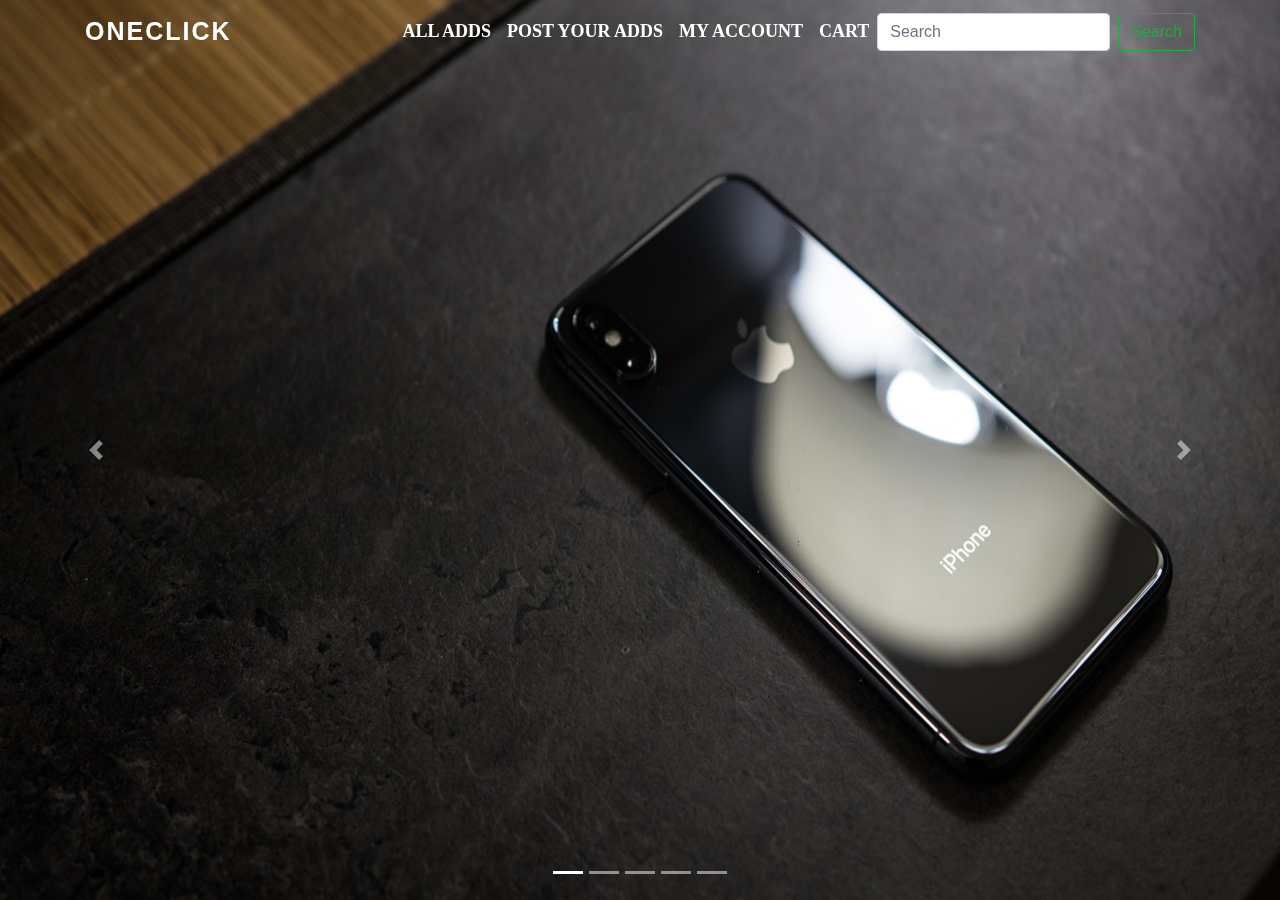
<file: Index.html>
<!DOCTYPE html>
<html Lang="en">
	<head>
		<meta charset="UTF-8">
		<title> Home </title>
		
		<link rel="stylesheet" href="https://stackpath.bootstrapcdn.com/bootstrap/4.4.1/css/bootstrap.min.css">
		
		<link rel="stylesheet" href="css/Home.css">
	</head>
	
	<body>
	
	<nav class="navbar navbar-expand-lg navbar-light fixed-top">
		<div class="container">
			<a class="navbar-brand" href="#">ONECLICK</a>
  <button class="navbar-toggler" type="button" data-toggle="collapse" data-target="#navbarSupportedContent" aria-controls="navbarSupportedContent" aria-expanded="false" aria-label="Toggle navigation">
    <span class="navbar-toggler-icon"></span>
  </button>

  <div class="collapse navbar-collapse" id="navbarSupportedContent">
    <ul class="navbar-nav ml-auto">
      
      <li class="nav-item">
        <a class="nav-link" href="All adds.html">All adds</a>
      </li>
	  <li class="nav-item">
        <a class="nav-link" href="postyouradds.html">Post your adds</a>
      </li>
	  <li class="nav-item">
        <a class="nav-link" href="login.html">My account</a>
      </li>
	  <li class="nav-item">
        <a class="nav-link" href="cart.html">Cart</a>
      </li>
	   <form class="form-inline my-2 my-lg-0">
      <input class="form-control mr-sm-2" type="search" placeholder="Search" aria-label="Search">
      <button class="btn btn-outline-success my-2 my-sm-0" type="submit">Search</button>
    </form>
    </ul>
  </div>
		</div>		     
	</nav>
	
	<div id="carouselExampleIndicators" class="carousel slide" data-ride="carousel">
  <ol class="carousel-indicators">
    <li data-target="#carouselExampleIndicators" data-slide-to="0" class="active"></li>
    <li data-target="#carouselExampleIndicators" data-slide-to="1"></li>
    <li data-target="#carouselExampleIndicators" data-slide-to="2"></li>
	<li data-target="#carouselExampleIndicators" data-slide-to="3"></li>
	<li data-target="#carouselExampleIndicators" data-slide-to="4"></li>
  </ol>
  <div class="carousel-inner">
    <div class="carousel-item active">
      <img src="Images/1.jpg" class="d-block w-100" alt="...">
    </div>
    
	<div class="carousel-item">
      <img src="Images/2.jpg" class="d-block w-100" alt="...">
    </div>
    
	<div class="carousel-item">
      <img src="Images/3.jpg" class="d-block w-100" alt="...">
    </div>
	
	<div class="carousel-item">
      <img src="Images/4.jpg" class="d-block w-100" alt="...">
    </div>
	
	<div class="carousel-item">
      <img src="Images/5.jpg" class="d-block w-100" alt="...">
    </div>
	
  </div>
  <a class="carousel-control-prev" href="#carouselExampleIndicators" role="button" data-slide="prev">
    <span class="carousel-control-prev-icon" aria-hidden="true"></span>
    <span class="sr-only">Previous</span>
  </a>
  <a class="carousel-control-next" href="#carouselExampleIndicators" role="button" data-slide="next">
    <span class="carousel-control-next-icon" aria-hidden="true"></span>
    <span class="sr-only">Next</span>
  </a>
</div>
	
	<script src="https://code.jquery.com/jquery-3.4.1.slim.min.js"></script>
	<script src="https://cdn.jsdelivr.net/npm/popper.js@1.16.0/dist/umd/popper.min.js"></script>
	<script src="https://stackpath.bootstrapcdn.com/bootstrap/4.4.1/js/bootstrap.min.js"></script>
	
	</body>
</html>
</file>
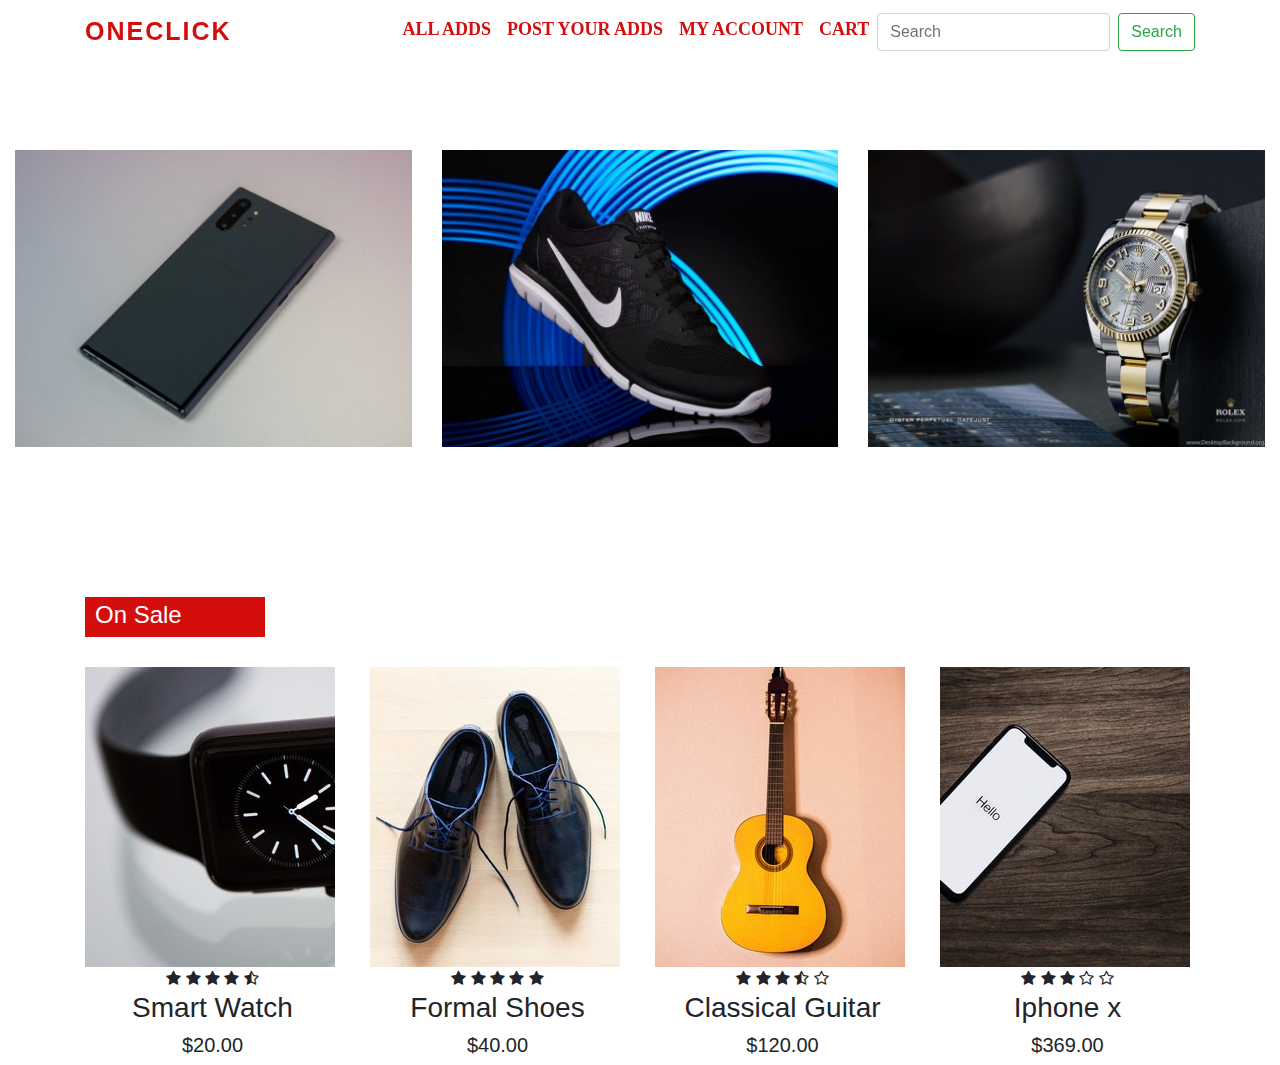
<file: All adds.html>
<!DOCTYPE html>
<html Lang="en">
	<head>
		<meta charset="UTF-8">
		<title> All Adds </title>
		
		<link rel="stylesheet" href="https://stackpath.bootstrapcdn.com/bootstrap/4.4.1/css/bootstrap.min.css">
        <link rel="stylesheet" href="https://stackpath.bootstrapcdn.com/font-awesome/4.7.0/css/font-awesome.min.css">
        
		<link rel="stylesheet" href="css/All adds.css">
	</head>
	
	<body>
    
        <section class="container-fluid bg">
            <section class="row justify-content-center">
                <section class="col-12 col-sm-6 col-md-3">
                    

                                <nav class="navbar navbar-expand-lg navbar-light fixed-top">
                                    <div class="container">
                                        <a class="navbar-brand" href="Index.html">ONECLICK</a>
                            <button class="navbar-toggler" type="button" data-toggle="collapse" data-target="#navbarSupportedContent" aria-controls="navbarSupportedContent" aria-expanded="false" aria-label="Toggle navigation">
                                <span class="navbar-toggler-icon"></span>
                            </button>

                            <div class="collapse navbar-collapse" id="navbarSupportedContent">
                                <ul class="navbar-nav ml-auto">
                                
                                <li class="nav-item">
                                    <a class="nav-link" href="All adds.html">All adds</a>
                                </li>
                                <li class="nav-item">
                                    <a class="nav-link" href="postyouradds.html">Post your adds</a>
                                </li>
                                <li class="nav-item">
                                    <a class="nav-link" href="login.html">My account</a>
                                </li>
                                <li class="nav-item">
                                    <a class="nav-link" href="cart.html">Cart</a>
                                </li>
                                <form class="form-inline my-2 my-lg-0">
                                <input class="form-control mr-sm-2" type="search" placeholder="Search" aria-label="Search">
                                <button class="btn btn-outline-success my-2 my-sm-0" type="submit">Search</button>
                                </form>
                                </ul>
                            </div>
                                    </div>		     
                                </nav>
                    
                </section>
            </section>

            <section class="featured-categories">
                <div class="coontainer">
                    <div class="row">
                        <div class="col-md-4">
                            <img class="img" src="Images/8.jpg">
                        </div>
                        <div class="col-md-4">
                            <img class="img" src="Images/9.jpg">
                        </div>
                        <div class="col-md-4">
                            <img class="img" src="Images/10.jpg">
                        </div>
                    </div>
                </div>
            </section>

        </section>


        <section class="on-sale">
            <div class="container">
                <div class="title-box">
                    <h2>On Sale</h2>
                </div>
                <div class="row">
                    <div class="col-md-3">
                        <div class="product-top">
                            <a href="smartwatch.html"> <img  src="Images/12.jpg" > </a>
                            <div class="overlay-right">
                                <button type="button" class="btn btn-secondary" title="Quick Shop">
                                    <i class="fa fa-eye"></i>
                                </button>
                                <button type="button" class="btn btn-secondary" title="Add to wishlist">
                                    <i class="fa fa-heart"></i>
                                </button>
                                <button type="button" class="btn btn-secondary" title="Add to cart">
                                    <i class="fa fa-shopping-cart"></i>
                                </button>
                            </div>
                        </div>
                        <div class="product-bottom text-center">
                            <i class="fa fa-star"></i>
                            <i class="fa fa-star"></i>
                            <i class="fa fa-star"></i>
                            <i class="fa fa-star"></i>
                            <i class="fa fa-star-half-o"></i>
                                <h3 class="h3-link">Smart Watch</h3>
                                <h5>$20.00</h5>
                        </div>
                    </div>

                    <div class="col-md-3">
                        <div class="product-top">
                            <a href="formal shoes.html"><img src="Images/13.jpg"></a>
                            <div class="overlay-right">
                                <button type="button" class="btn btn-secondary" title="Quick Shop">
                                    <i class="fa fa-eye"></i>
                                </button>
                                <button type="button" class="btn btn-secondary" title="Add to wishlist">
                                    <i class="fa fa-heart"></i>
                                </button>
                                <button type="button" class="btn btn-secondary" title="Add to cart">
                                    <i class="fa fa-shopping-cart"></i>
                                </button>
                            </div>
                        </div>
                        <div class="product-bottom text-center">
                            <i class="fa fa-star"></i>
                            <i class="fa fa-star"></i>
                            <i class="fa fa-star"></i>
                            <i class="fa fa-star"></i>
                            <i class="fa fa-star"></i>
                                <h3>Formal Shoes</h3>
                                <h5>$40.00</h5>
                        </div>
                    </div>

                    <div class="col-md-3">
                        <div class="product-top">
                            <a href="classicalguitar.html"><img src="Images/14.jpg"></a>
                            <div class="overlay-right">
                                <button type="button" class="btn btn-secondary" title="Quick Shop">
                                    <i class="fa fa-eye"></i>
                                </button>
                                <button type="button" class="btn btn-secondary" title="Add to wishlist">
                                    <i class="fa fa-heart"></i>
                                </button>
                                <button type="button" class="btn btn-secondary" title="Add to cart">
                                    <i class="fa fa-shopping-cart"></i>
                                </button>
                            </div>
                        </div>
                        <div class="product-bottom text-center">
                            <i class="fa fa-star"></i>
                            <i class="fa fa-star"></i>
                            <i class="fa fa-star"></i>
                            <i class="fa fa-star-half-o"></i>
                            <i class="fa fa-star-o"></i>
                                <h3>Classical Guitar</h3>
                                <h5>$120.00</h5>
                        </div>
                    </div>

                    <div class="col-md-3">
                        <div class="product-top">
                            <a href="Iphone x.html"><img src="Images/15.jpg"></a>
                            <div class="overlay-right">
                                <button type="button" class="btn btn-secondary" title="Quick Shop">
                                    <i class="fa fa-eye"></i>
                                </button>
                                <button type="button" class="btn btn-secondary" title="Add to wishlist">
                                    <i class="fa fa-heart"></i>
                                </button>
                                <button type="button" class="btn btn-secondary" title="Add to cart">
                                    <i class="fa fa-shopping-cart"></i>
                                </button>
                            </div>
                        </div>
                        <div class="product-bottom text-center">
                            <i class="fa fa-star"></i>
                            <i class="fa fa-star"></i>
                            <i class="fa fa-star"></i>
                            <i class="fa fa-star-o"></i>
                            <i class="fa fa-star-o"></i>
                                <h3>Iphone x</h3>
                                <h5>$369.00</h5>
                        </div>
                    </div>

                    

                </div>
            </div>
        </section>

   
   
   
    </body>
    
</html>
</file>
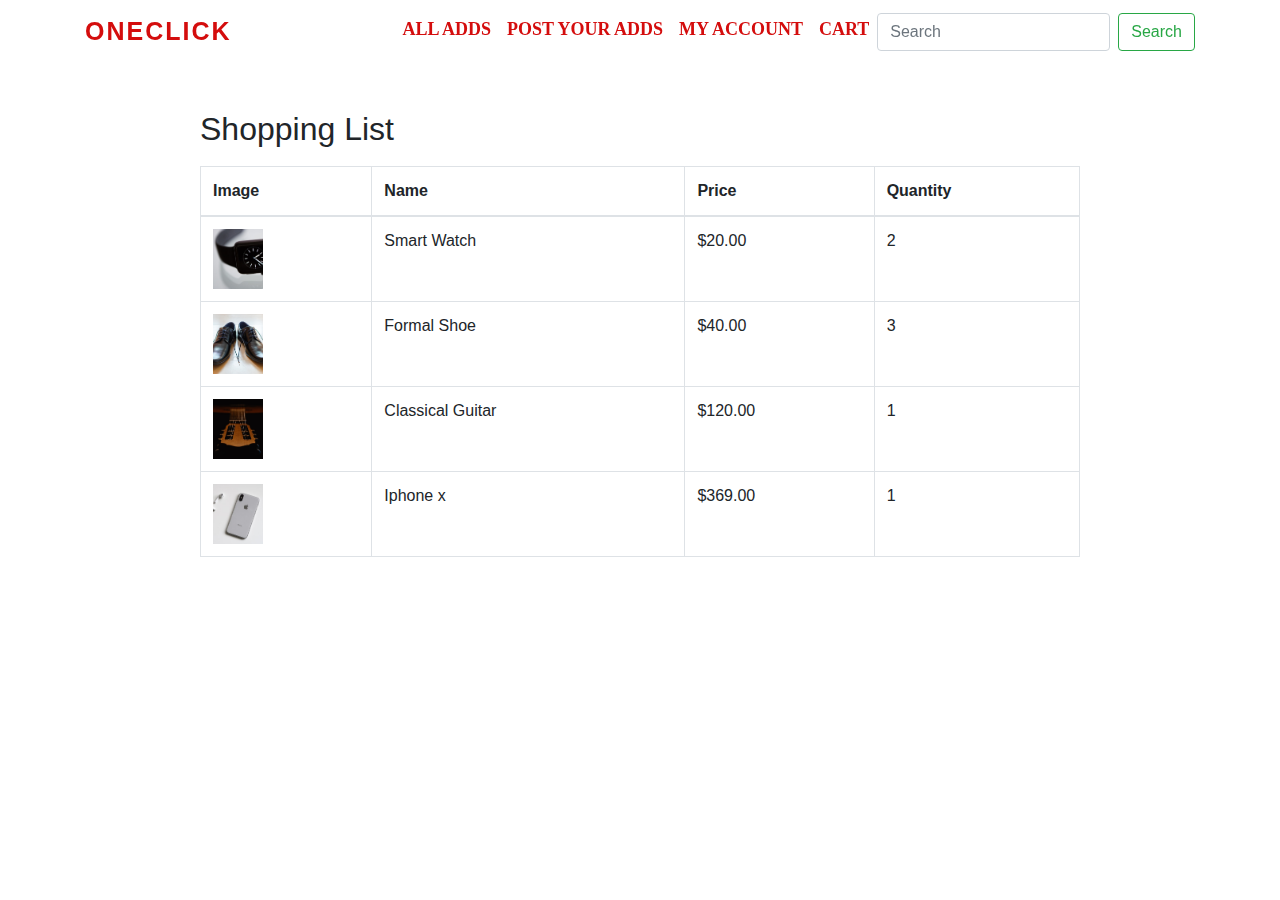
<file: cart.html>
<!DOCTYPE html>
<html Lang="en">
	<head>
		<meta charset="UTF-8">
		<title> Cart</title>
		
		<link rel="stylesheet" href="https://stackpath.bootstrapcdn.com/bootstrap/4.4.1/css/bootstrap.min.css">
        <link rel="stylesheet" href="https://stackpath.bootstrapcdn.com/font-awesome/4.7.0/css/font-awesome.min.css">
        
        <link rel="stylesheet" href="css/cart.css">
        <link rel="stylesheet" href="css/All adds.css">
	</head>
    
    

    <nav class="navbar navbar-expand-lg navbar-light fixed-top">
		<div class="container">
			<a class="navbar-brand" href="Index.html">ONECLICK</a>
  <button class="navbar-toggler" type="button" data -toggle="collapse" data-target="#navbarSupportedContent" aria-controls="navbarSupportedContent" aria-expanded="false" aria-label="Toggle navigation">
    <span class="navbar-toggler-icon"></span>
  </button>

  <div class="collapse navbar-collapse" id="navbarSupportedContent">
    <ul class="navbar-nav ml-auto">
      
      <li class="nav-item">
        <a class="nav-link" href="All adds.html">All adds</a>
      </li>
	  <li class="nav-item">
        <a class="nav-link" href="postyouradds.html">Post your adds</a>
      </li>
	  <li class="nav-item">
        <a class="nav-link" href="login.html">My account</a>
      </li>
	  <li class="nav-item">
        <a class="nav-link" href="#">Cart</a>
      </li>
	   <form class="form-inline my-2 my-lg-0">
      <input class="form-control mr-sm-2" type="search" placeholder="Search" aria-label="Search">
      <button class="btn btn-outline-success my-2 my-sm-0" type="submit">Search</button>
    </form>
    </ul>
  </div>
		</div>		     
	</nav>

	<body>

        <div class="container-table">
            <div class="row">
                <div class="col-md-12">
                    <h2>
                        Shopping List 
                    </h2>
                </div>
                <div class="col-md-12">
                    <table class="table table-bordered">
                        <thead>
                          <tr>
                            <th scope="col">Image</th>
                            <th scope="col">Name</th>
                            <th scope="col">Price</th>
                            <th scope="col">Quantity</th>
                          </tr>
                        </thead>
                        <tbody>
                          <tr>
                            <th scope="row"><img src="Images/12.jpg" height="60"></th>
                            <td>Smart Watch</td>
                            <td>$20.00</td>
                            <td>2</td>
                          </tr>
                          <tr>
                            <th scope="row"><img src="Images/18.jpg" height="60"></th>
                            <td>Formal Shoe</td>
                            <td>$40.00</td>
                            <td>3</td>
                          </tr>
                          <tr>
                            <th scope="row"><img src="Images/20.jpg" height="60"></th>
                            <td>Classical Guitar</td>
                            <td>$120.00</td>
                            <td>1</td>
                          </tr>
                          <tr>
                            <th scope="row"><img src="Images/22.jpg" height="60"></th>
                            <td>Iphone x</td>
                            <td>$369.00</td>
                            <td>1</td>
                          </tr>
                        </tbody>
                      </table>
                </div>
            </div>
        </div>

    
    </body>
</html>
</file>
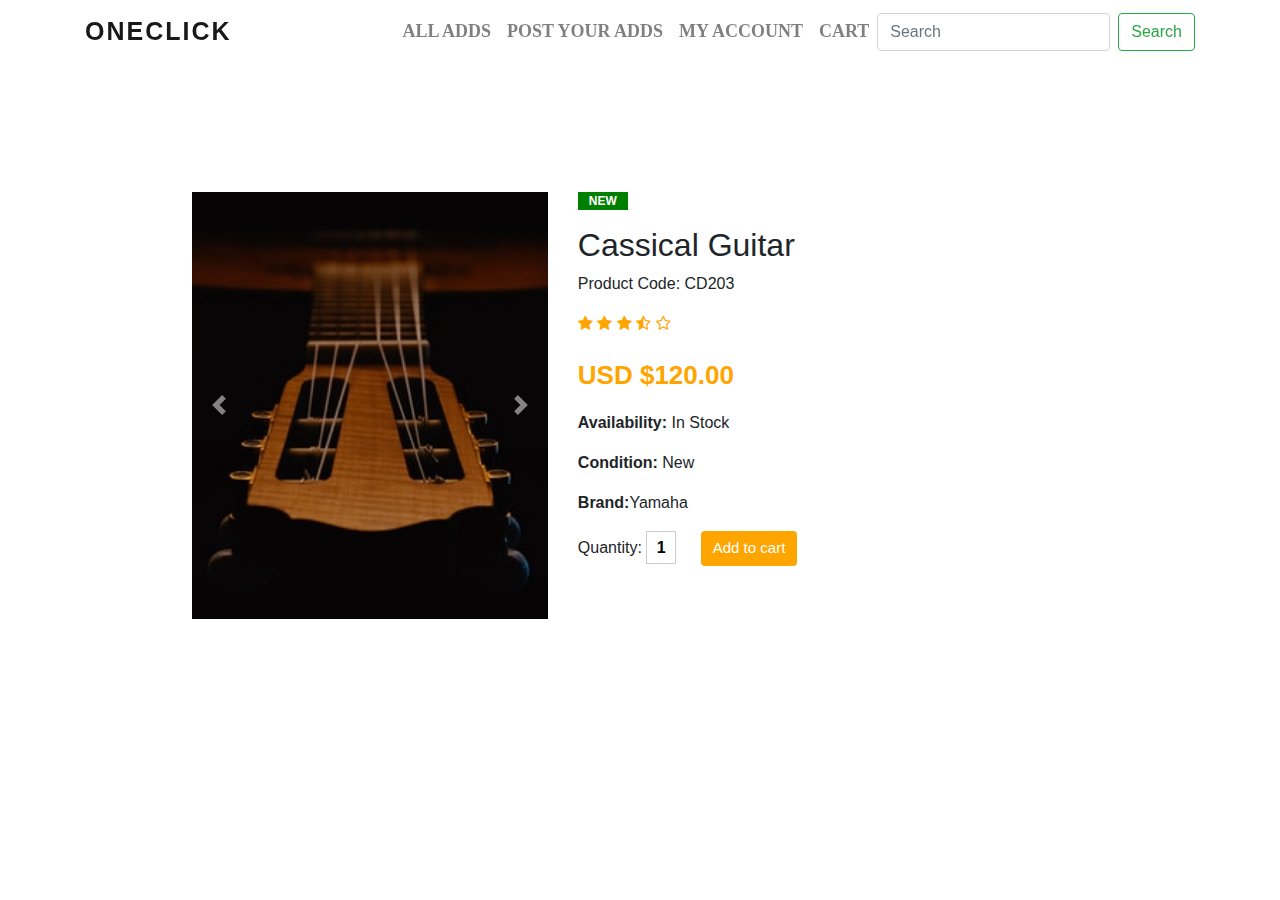
<file: classicalguitar.html>
<html>
    <head>
        <title>Product details</title>
        <link href="css/product.css" rel="stylesheet">
        
        <link rel="stylesheet" href="css/All adds.css">
        <link rel="stylesheet" href="https://stackpath.bootstrapcdn.com/bootstrap/4.4.1/css/bootstrap.min.css">
        <link rel="stylesheet" href="https://stackpath.bootstrapcdn.com/font-awesome/4.7.0/css/font-awesome.min.css">

        <script src="https://code.jquery.com/jquery-3.4.1.slim.min.js"></script>
        <script src="https://cdn.jsdelivr.net/npm/popper.js@1.16.0/dist/umd/popper.min.js"></script>
        <script src="https://stackpath.bootstrapcdn.com/bootstrap/4.4.1/js/bootstrap.min.js"></script>
    
    </head>

    

    <body>

        <nav class="navbar navbar-expand-lg navbar-light fixed-top">
            <div class="container">
                <a class="navbar-brand" href="Index.html">ONECLICK</a>
      <button class="navbar-toggler" type="button" data -toggle="collapse" data-target="#navbarSupportedContent" aria-controls="navbarSupportedContent" aria-expanded="false" aria-label="Toggle navigation">
        <span class="navbar-toggler-icon"></span>
      </button>
    
      <div class="collapse navbar-collapse" id="navbarSupportedContent">
        <ul class="navbar-nav ml-auto">
          
          <li class="nav-item">
            <a class="nav-link" href="All adds.html">All adds</a>
          </li>
          <li class="nav-item">
            <a class="nav-link" href="postyouradds.html">Post your adds</a>
          </li>
          <li class="nav-item">
            <a class="nav-link" href="login.html">My account</a>
          </li>
          <li class="nav-item">
            <a class="nav-link" href="cart.html">Cart</a>
          </li>
           <form class="form-inline my-2 my-lg-0">
          <input class="form-control mr-sm-2" type="search" placeholder="Search" aria-label="Search">
          <button class="btn btn-outline-success my-2 my-sm-0" type="submit">Search</button>
        </form>
        </ul>
      </div>
            </div>		     
        </nav>

        <section class="single-product">
            <div class="container-new">
                <div class="row">
                    <div class="col-md-5">
    
                        <div id="carouselExampleControls" class="carousel slide" data-ride="carousel">
                            <div class="carousel-inner">
                              <div class="carousel-item active">
                                <img class="d-block w-100" src="Images/20.jpg" alt="First slide">
                              </div>
                              <div class="carousel-item">
                                <img class="d-block w-100" src="Images/14.jpg" alt="Second slide">
                              </div>
                              <div class="carousel-item">
                                <img class="d-block w-100" src="Images/21.jpg" alt="Third slide">
                              </div>
                            </div>
                            <a class="carousel-control-prev" href="#carouselExampleControls" role="button" data-slide="prev">
                              <span class="carousel-control-prev-icon" aria-hidden="true"></span>
                              <span class="sr-only">Previous</span>
                            </a>
                            <a class="carousel-control-next" href="#carouselExampleControls" role="button" data-slide="next">
                              <span class="carousel-control-next-icon" aria-hidden="true"></span>
                              <span class="sr-only">Next</span>
                            </a>
                          </div>
    
                    </div>
                    <div class="col-md-7">
                            <p class="newarrival text-center">NEW</p>
                            <h2>Cassical Guitar</h2>
                            <p>Product Code: CD203</p>
                            
                                <i class="fa fa-star"></i>
                                <i class="fa fa-star"></i>
                                <i class="fa fa-star"></i>
                                <i class="fa fa-star-half-o"></i>
                                <i class="fa fa-star-o"></i>
                                
                                <p class="price">USD $120.00</p>
                                <p><b>Availability:</b> In Stock</p>
                                <p><b>Condition:</b> New</p>
                                <p><b>Brand:</b>Yamaha</p>
                                <label>Quantity:</label>
                                <input type="text" value="1">
                                <button type="button" class="btn btn-primary">Add to cart</button>
                    </div>
                </div>
            </div>
        </section>

    </body>
</html>
</file>
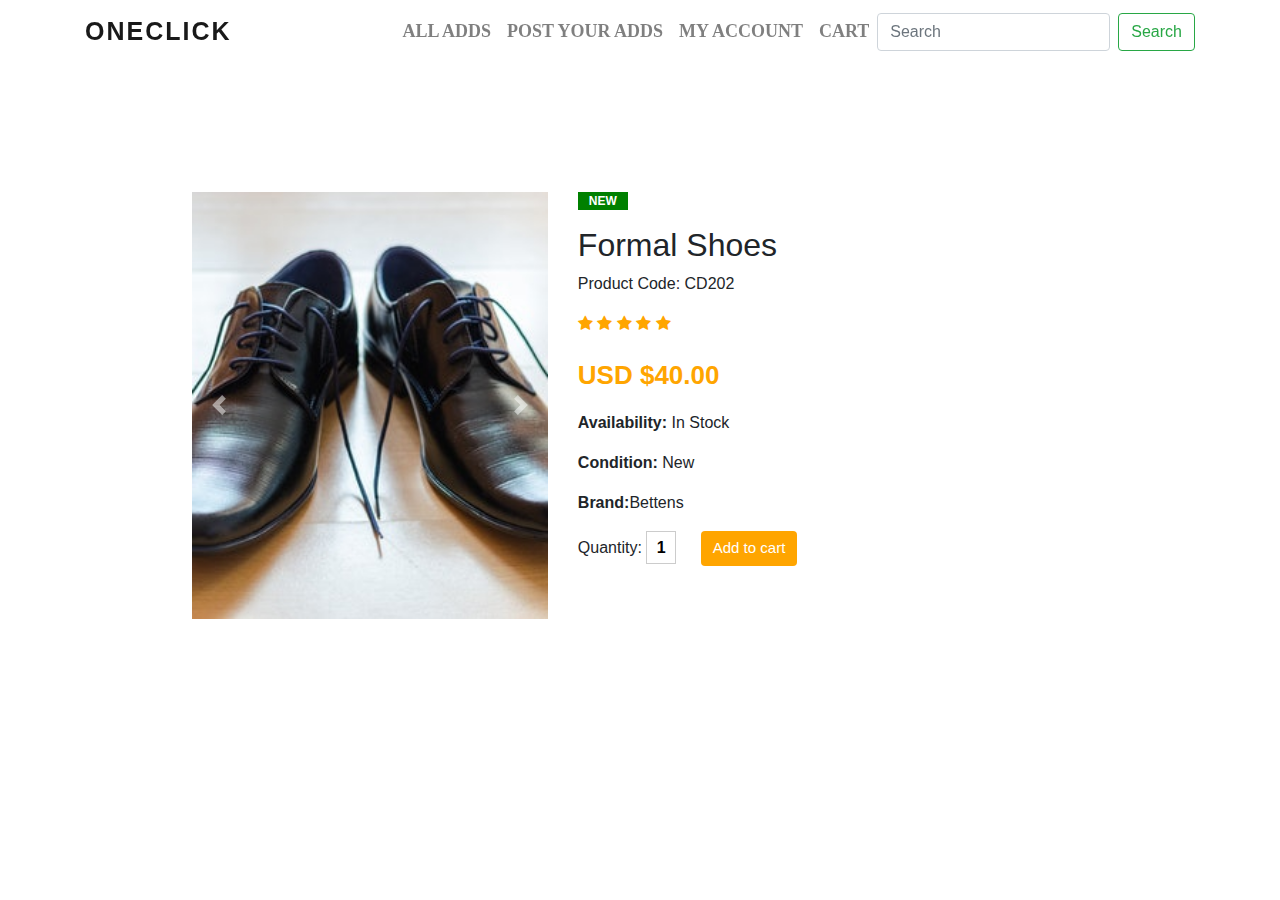
<file: formal shoes.html>
<html>
    <head>
        <title>Product details</title>
        <link href="css/product.css" rel="stylesheet">
        
        <link rel="stylesheet" href="css/All adds.css">
        <link rel="stylesheet" href="https://stackpath.bootstrapcdn.com/bootstrap/4.4.1/css/bootstrap.min.css">
        <link rel="stylesheet" href="https://stackpath.bootstrapcdn.com/font-awesome/4.7.0/css/font-awesome.min.css">

        <script src="https://code.jquery.com/jquery-3.4.1.slim.min.js"></script>
        <script src="https://cdn.jsdelivr.net/npm/popper.js@1.16.0/dist/umd/popper.min.js"></script>
        <script src="https://stackpath.bootstrapcdn.com/bootstrap/4.4.1/js/bootstrap.min.js"></script>
    
    </head>

    

    <body>

        <nav class="navbar navbar-expand-lg navbar-light fixed-top">
            <div class="container">
                <a class="navbar-brand" href="Index.html">ONECLICK</a>
      <button class="navbar-toggler" type="button" data -toggle="collapse" data-target="#navbarSupportedContent" aria-controls="navbarSupportedContent" aria-expanded="false" aria-label="Toggle navigation">
        <span class="navbar-toggler-icon"></span>
      </button>
    
      <div class="collapse navbar-collapse" id="navbarSupportedContent">
        <ul class="navbar-nav ml-auto">
          
          <li class="nav-item">
            <a class="nav-link" href="All adds.html">All adds</a>
          </li>
          <li class="nav-item">
            <a class="nav-link" href="postyouradds.html">Post your adds</a>
          </li>
          <li class="nav-item">
            <a class="nav-link" href="login.html">My account</a>
          </li>
          <li class="nav-item">
            <a class="nav-link" href="cart.html">Cart</a>
          </li>
           <form class="form-inline my-2 my-lg-0">
          <input class="form-control mr-sm-2" type="search" placeholder="Search" aria-label="Search">
          <button class="btn btn-outline-success my-2 my-sm-0" type="submit">Search</button>
        </form>
        </ul>
      </div>
            </div>		     
        </nav>

        <section class="single-product">
            <div class="container-new">
                <div class="row">
                    <div class="col-md-5">
    
                        <div id="carouselExampleControls" class="carousel slide" data-ride="carousel">
                            <div class="carousel-inner">
                              <div class="carousel-item active">
                                <img class="d-block w-100" src="Images/18.jpg" alt="First slide">
                              </div>
                              <div class="carousel-item">
                                <img class="d-block w-100" src="Images/13.jpg" alt="Second slide">
                              </div>
                              <div class="carousel-item">
                                <img class="d-block w-100" src="Images/19.jpg" alt="Third slide">
                              </div>
                            </div>
                            <a class="carousel-control-prev" href="#carouselExampleControls" role="button" data-slide="prev">
                              <span class="carousel-control-prev-icon" aria-hidden="true"></span>
                              <span class="sr-only">Previous</span>
                            </a>
                            <a class="carousel-control-next" href="#carouselExampleControls" role="button" data-slide="next">
                              <span class="carousel-control-next-icon" aria-hidden="true"></span>
                              <span class="sr-only">Next</span>
                            </a>
                          </div>
    
                    </div>
                    <div class="col-md-7">
                            <p class="newarrival text-center">NEW</p>
                            <h2>Formal Shoes</h2>
                            <p>Product Code: CD202</p>
                            
                                <i class="fa fa-star"></i>
                                <i class="fa fa-star"></i>
                                <i class="fa fa-star"></i>
                                <i class="fa fa-star"></i>
                                <i class="fa fa-star"></i>
                                
                                <p class="price">USD $40.00</p>
                                <p><b>Availability:</b> In Stock</p>
                                <p><b>Condition:</b> New</p>
                                <p><b>Brand:</b>Bettens</p>
                                <label>Quantity:</label>
                                <input type="text" value="1">
                                <button type="button" class="btn btn-primary">Add to cart</button>
                    </div>
                </div>
            </div>
        </section>

    </body>
</html>
</file>
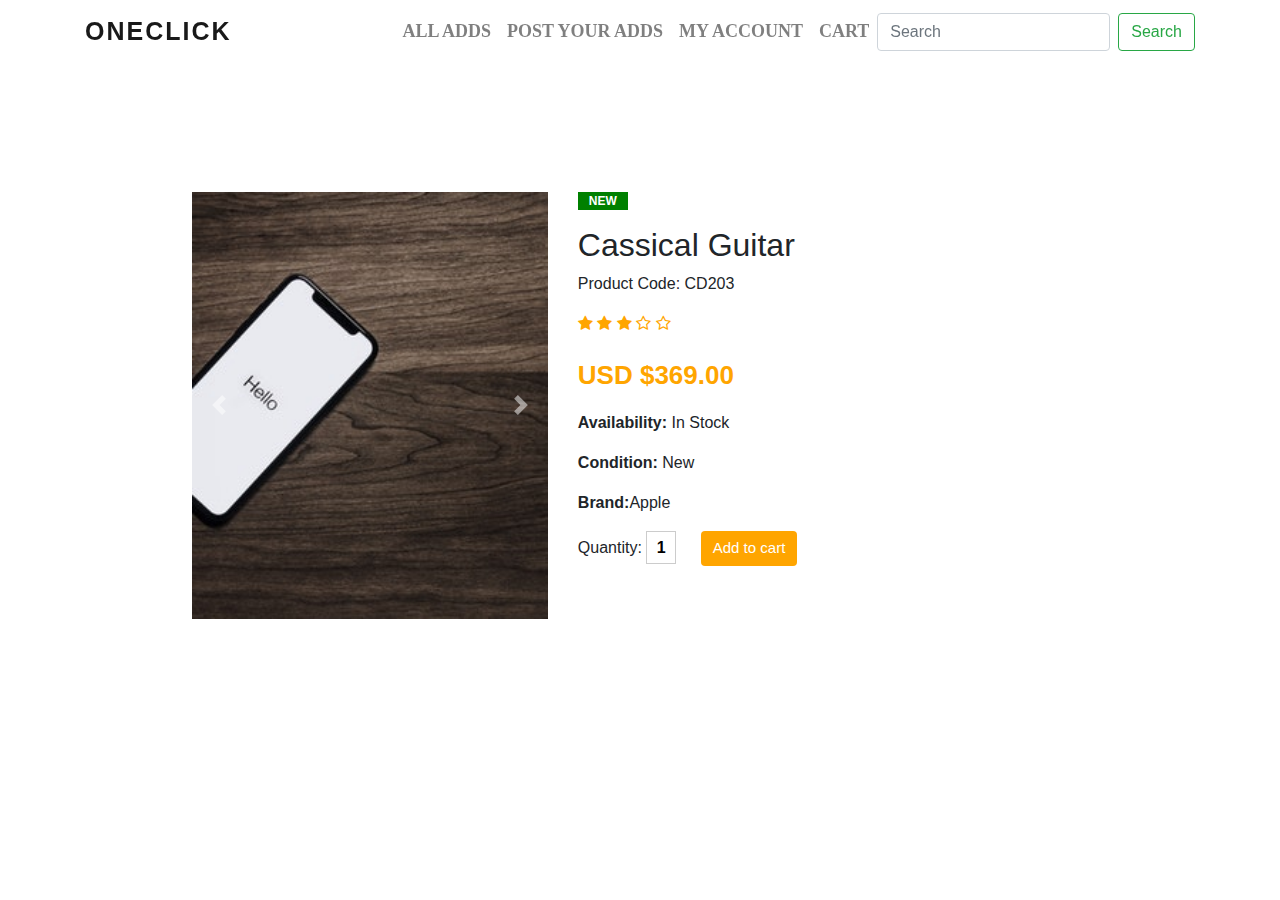
<file: Iphone x.html>
<html>
    <head>
        <title>Product details</title>
        <link href="css/product.css" rel="stylesheet">
        
        <link rel="stylesheet" href="css/All adds.css">
        <link rel="stylesheet" href="https://stackpath.bootstrapcdn.com/bootstrap/4.4.1/css/bootstrap.min.css">
        <link rel="stylesheet" href="https://stackpath.bootstrapcdn.com/font-awesome/4.7.0/css/font-awesome.min.css">

        <script src="https://code.jquery.com/jquery-3.4.1.slim.min.js"></script>
        <script src="https://cdn.jsdelivr.net/npm/popper.js@1.16.0/dist/umd/popper.min.js"></script>
        <script src="https://stackpath.bootstrapcdn.com/bootstrap/4.4.1/js/bootstrap.min.js"></script>
    
    </head>

    

    <body>

        <nav class="navbar navbar-expand-lg navbar-light fixed-top">
            <div class="container">
                <a class="navbar-brand" href="Index.html">ONECLICK</a>
      <button class="navbar-toggler" type="button" data -toggle="collapse" data-target="#navbarSupportedContent" aria-controls="navbarSupportedContent" aria-expanded="false" aria-label="Toggle navigation">
        <span class="navbar-toggler-icon"></span>
      </button>
    
      <div class="collapse navbar-collapse" id="navbarSupportedContent">
        <ul class="navbar-nav ml-auto">
          
          <li class="nav-item">
            <a class="nav-link" href="All adds.html">All adds</a>
          </li>
          <li class="nav-item">
            <a class="nav-link" href="postyouradds.html">Post your adds</a>
          </li>
          <li class="nav-item">
            <a class="nav-link" href="login.html">My account</a>
          </li>
          <li class="nav-item">
            <a class="nav-link" href="cart.html">Cart</a>
          </li>
           <form class="form-inline my-2 my-lg-0">
          <input class="form-control mr-sm-2" type="search" placeholder="Search" aria-label="Search">
          <button class="btn btn-outline-success my-2 my-sm-0" type="submit">Search</button>
        </form>
        </ul>
      </div>
            </div>		     
        </nav>

        <section class="single-product">
            <div class="container-new">
                <div class="row">
                    <div class="col-md-5">
    
                        <div id="carouselExampleControls" class="carousel slide" data-ride="carousel">
                            <div class="carousel-inner">
                              <div class="carousel-item active">
                                <img class="d-block w-100" src="Images/15.jpg" alt="First slide">
                              </div>
                              <div class="carousel-item">
                                <img class="d-block w-100" src="Images/23.jpg" alt="Second slide">
                              </div>
                              <div class="carousel-item">
                                <img class="d-block w-100" src="Images/22.jpg" alt="Third slide">
                              </div>
                            </div>
                            <a class="carousel-control-prev" href="#carouselExampleControls" role="button" data-slide="prev">
                              <span class="carousel-control-prev-icon" aria-hidden="true"></span>
                              <span class="sr-only">Previous</span>
                            </a>
                            <a class="carousel-control-next" href="#carouselExampleControls" role="button" data-slide="next">
                              <span class="carousel-control-next-icon" aria-hidden="true"></span>
                              <span class="sr-only">Next</span>
                            </a>
                          </div>
    
                    </div>
                    <div class="col-md-7">
                            <p class="newarrival text-center">NEW</p>
                            <h2>Cassical Guitar</h2>
                            <p>Product Code: CD203</p>
                            
                                <i class="fa fa-star"></i>
                                <i class="fa fa-star"></i>
                                <i class="fa fa-star"></i>
                                <i class="fa fa-star-o"></i>
                                <i class="fa fa-star-o"></i>
                                
                                <p class="price">USD $369.00</p>
                                <p><b>Availability:</b> In Stock</p>
                                <p><b>Condition:</b> New</p>
                                <p><b>Brand:</b>Apple</p>
                                <label>Quantity:</label>
                                <input type="text" value="1">
                                <button type="button" class="btn btn-primary">Add to cart</button>
                    </div>
                </div>
            </div>
        </section>

    </body>
</html>
</file>
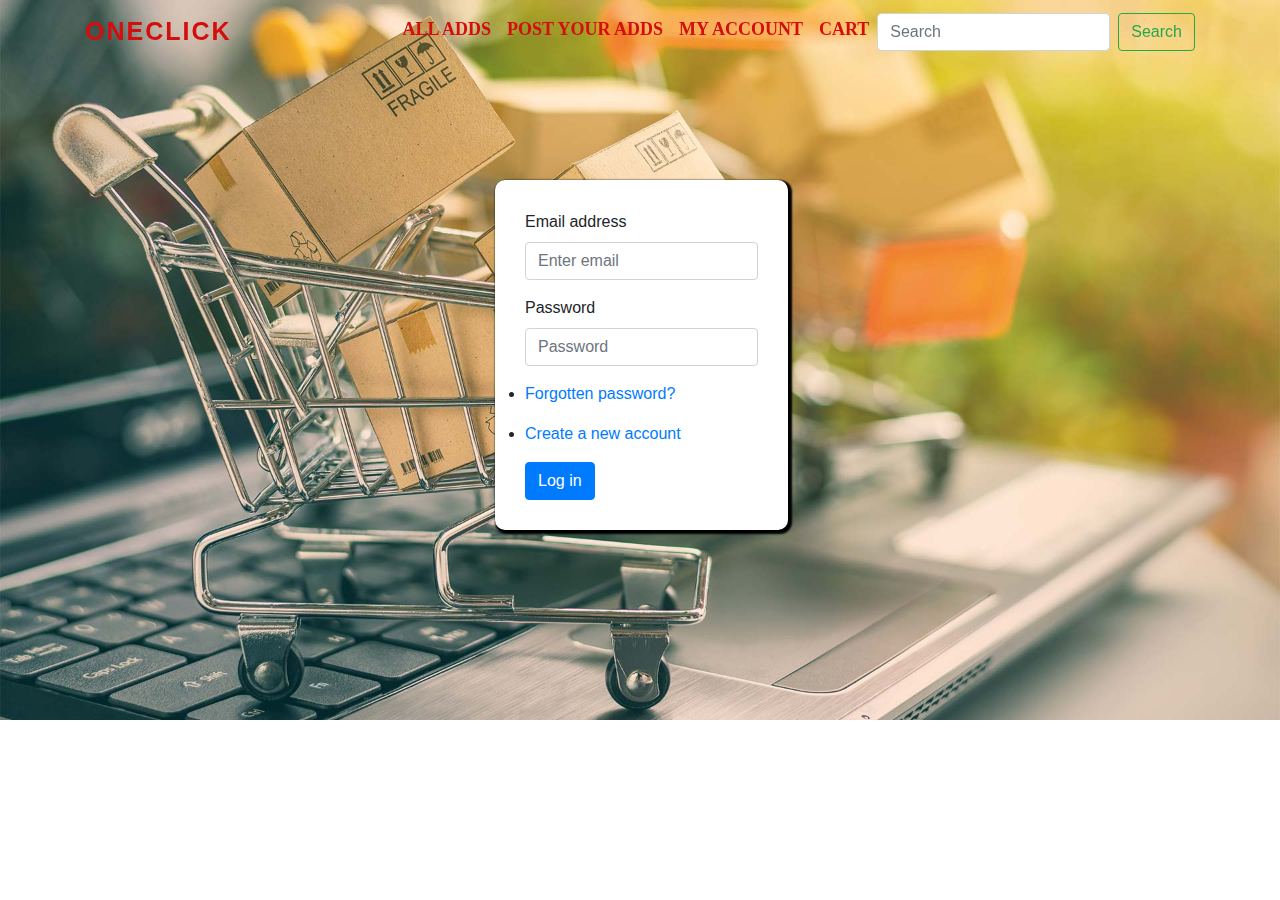
<file: login.html>
<!DOCTYPE html>
 <html>
 <head>
 	<title>login</title>
 	<link rel="stylesheet" href="https://maxcdn.bootstrapcdn.com/bootstrap/4.0.0/css/bootstrap.min.css" integrity="sha384-Gn5384xqQ1aoWXA+058RXPxPg6fy4IWvTNh0E263XmFcJlSAwiGgFAW/dAiS6JXm" crossorigin="anonymous">
 	<link rel="stylesheet" type="text/css" href="css/login.css">
 </head>
 <body>

	<nav class="navbar navbar-expand-lg navbar-light fixed-top">
		<div class="container">
			<a class="navbar-brand" href="Index.html">ONECLICK</a>
		<button class="navbar-toggler" type="button" data-toggle="collapse" data-target="#navbarSupportedContent" aria-controls="navbarSupportedContent" aria-expanded="false" aria-label="Toggle navigation">
		  <span class="navbar-toggler-icon"></span>
		</button>
	  
		<div class="collapse navbar-collapse" id="navbarSupportedContent">
		  <ul class="navbar-nav ml-auto">
			<li class="nav-item active">
			  <a class="nav-link" href="All adds.html">All adds</a>
			</li>
			<li class="nav-item active">
			  <a class="nav-link" href="postyouradds.html">Post your adds</a>
			</li>
			
			<li class="nav-item active">
				<a class="nav-link" href="#">My account</a>
			  </li>
			  
			<li class="nav-item active">
				<a class="nav-link" href="cart.html">Cart</a>
			  </li>

			  <form class="form-inline my-2 my-lg-0">
				<input class="form-control mr-sm-2" type="search" placeholder="Search" aria-label="Search">
				<button class="btn btn-outline-success my-2 my-sm-0" type="submit">Search</button>
			  </form>
			  
		  </ul>
		</div>
		</div>
	</nav>

 	<section class="container-fluid bg">
 		<section class="row justify-content-center">
 			<section class="col-12 col-sm-6 col-md-3">
 				<form class="form-container">
				  <div class="form-group">
				    <label for="exampleInputEmail1">Email address</label>
				    <input type="email" class="form-control" id="exampleInputEmail1" aria-describedby="emailHelp" placeholder="Enter email">
				    
				  </div>
				  <div class="form-group">
				    <label for="exampleInputPassword1">Password</label>
				    <input type="password" class="form-control" id="exampleInputPassword1" placeholder="Password">
				  </div>
				  <div>
				  	<li class="form-group">
        				<a class="form-link" href="#">Forgotten password?</a>
      				</li>

				  </div>
				  <div>
					  
				  	<li class="form-group">
        				<a class="form-link" href="signup.html">Create a new account</a>
      				</li>
      				
				  </div>
				  
				  
				  <button type="submit" class="btn btn-primary">Log in</button>
				
				</form>
 			</section> 
 		</section>
 	</section>



 	<script src="https://code.jquery.com/jquery-3.2.1.slim.min.js" integrity="sha384-KJ3o2DKtIkvYIK3UENzmM7KCkRr/rE9/Qpg6aAZGJwFDMVNA/GpGFF93hXpG5KkN" crossorigin="anonymous"></script>
	<script src="https://cdnjs.cloudflare.com/ajax/libs/popper.js/1.12.9/umd/popper.min.js" integrity="sha384-ApNbgh9B+Y1QKtv3Rn7W3mgPxhU9K/ScQsAP7hUibX39j7fakFPskvXusvfa0b4Q" crossorigin="anonymous"></script>
	<script src="https://maxcdn.bootstrapcdn.com/bootstrap/4.0.0/js/bootstrap.min.js" integrity="sha384-JZR6Spejh4U02d8jOt6vLEHfe/JQGiRRSQQxSfFWpi1MquVdAyjUar5+76PVCmYl" crossorigin="anonymous"></script>
 </body>
 </html>
</file>
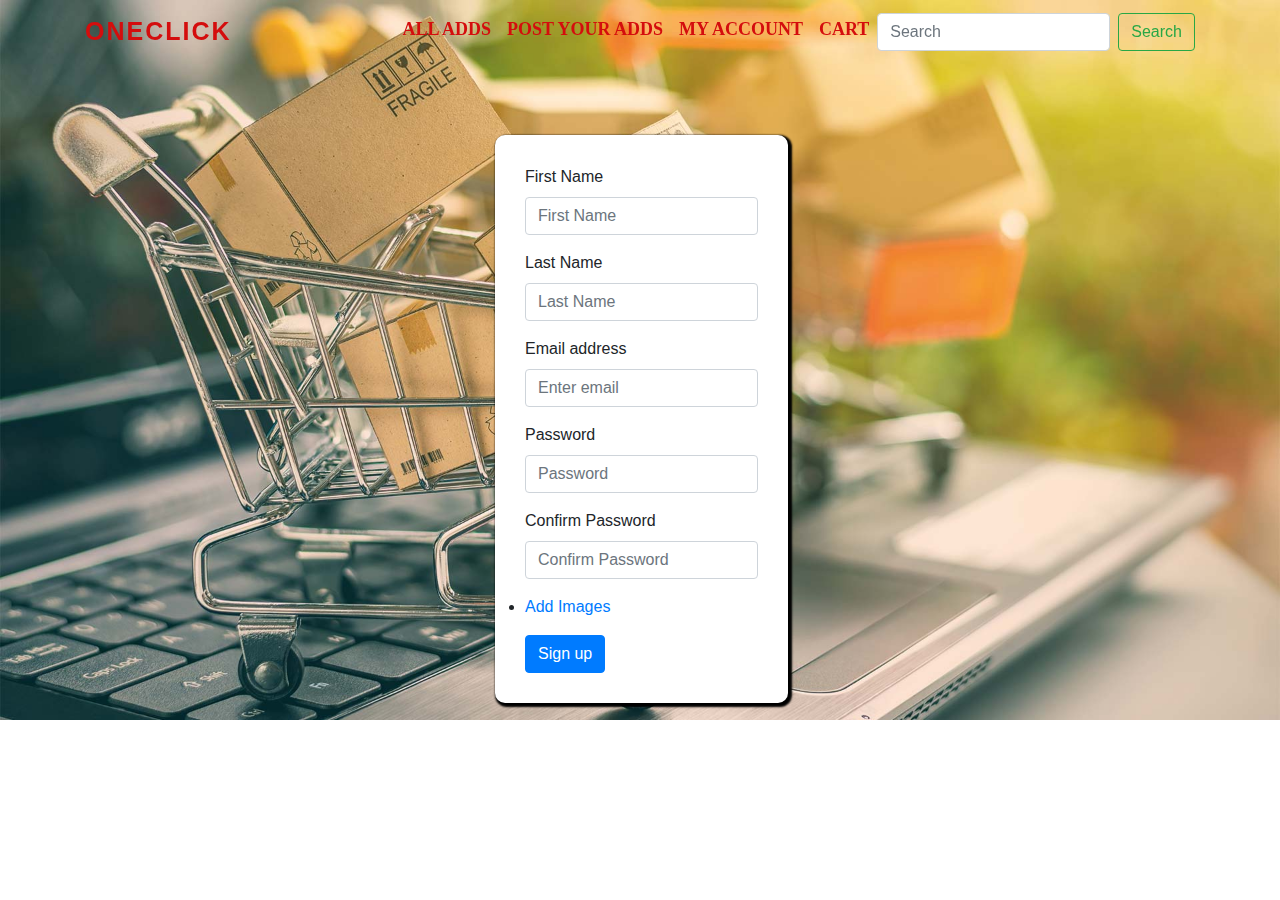
<file: postyouradds.html>
<!DOCTYPE html>
<html>
<head>
    <title>postyouradds</title>
    <link rel="stylesheet" href="https://maxcdn.bootstrapcdn.com/bootstrap/4.0.0/css/bootstrap.min.css" integrity="sha384-Gn5384xqQ1aoWXA+058RXPxPg6fy4IWvTNh0E263XmFcJlSAwiGgFAW/dAiS6JXm" crossorigin="anonymous">
    <link rel="stylesheet" type="text/css" href="css/postyouradds.css">
</head>
<body>

  <nav class="navbar navbar-expand-lg navbar-light fixed-top">
		<div class="container">
			<a class="navbar-brand" href="Index.html">ONECLICK</a>
		<button class="navbar-toggler" type="button" data-toggle="collapse" data-target="#navbarSupportedContent" aria-controls="navbarSupportedContent" aria-expanded="false" aria-label="Toggle navigation">
		  <span class="navbar-toggler-icon"></span>
		</button>
	  
		<div class="collapse navbar-collapse" id="navbarSupportedContent">
		  <ul class="navbar-nav ml-auto">
			<li class="nav-item active">
			  <a class="nav-link" href="All adds.html">All adds</a>
			</li>
			<li class="nav-item active">
			  <a class="nav-link" href="postyouradds.html">Post your adds</a>
			</li>
			
			<li class="nav-item active">
				<a class="nav-link" href="login.html">My account</a>
			  </li>
			  
			<li class="nav-item active">
				<a class="nav-link" href="cart.html">Cart</a>
			  </li>

			  <form class="form-inline my-2 my-lg-0">
				<input class="form-control mr-sm-2" type="search" placeholder="Search" aria-label="Search">
				<button class="btn btn-outline-success my-2 my-sm-0" type="submit">Search</button>
			  </form>
			  
		  </ul>
		</div>
		</div>
	</nav>

    <section class="container-fluid bg">
        <section class="row justify-content-center">
            <section class="col-12 col-sm-6 col-md-3">
                <form class="form-container">
                
                <div class="form-group">
                   <label for="examplefirstname">First Name</label>
                   <input type="name" class="form-control" id="examplefirstname" placeholder="First Name">
               </div>

               <div class="form-group">
                   <label for="examplelastname">Last Name</label>
                   <input type="name" class="form-control" id="examplelastname" placeholder="Last Name">
               </div>

                 <div class="form-group">
                   <label for="exampleInputEmail1">Email address</label>
                   <input type="email" class="form-control" id="exampleInputEmail1" aria-describedby="emailHelp" placeholder="Enter email">
                 </div>

                 <div class="form-group">
                   <label for="exampleInputPassword1">Password</label>
                   <input type="password" class="form-control" id="exampleInputPassword1" placeholder="Password">
                 </div>

                 <div class="form-group">
                   <label for="exampleInputPassword2">Confirm Password</label>
                   <input type="confirmpassword" class="form-control" id="exampleInputPassword2" placeholder="Confirm Password">
                 </div>
                 <div>
                  <li class="form-group">
                      <a class="form-link" href="#">Add Images</a>
                    </li>
      
                </div>
                 
                 
                 <button type="submit" class="btn btn-primary">Sign up</button>
               </form>
            </section> 
        </section>
    </section>



    <script src="https://code.jquery.com/jquery-3.2.1.slim.min.js" integrity="sha384-KJ3o2DKtIkvYIK3UENzmM7KCkRr/rE9/Qpg6aAZGJwFDMVNA/GpGFF93hXpG5KkN" crossorigin="anonymous"></script>
   <script src="https://cdnjs.cloudflare.com/ajax/libs/popper.js/1.12.9/umd/popper.min.js" integrity="sha384-ApNbgh9B+Y1QKtv3Rn7W3mgPxhU9K/ScQsAP7hUibX39j7fakFPskvXusvfa0b4Q" crossorigin="anonymous"></script>
   <script src="https://maxcdn.bootstrapcdn.com/bootstrap/4.0.0/js/bootstrap.min.js" integrity="sha384-JZR6Spejh4U02d8jOt6vLEHfe/JQGiRRSQQxSfFWpi1MquVdAyjUar5+76PVCmYl" crossorigin="anonymous"></script>
</body>
</html>
</file>
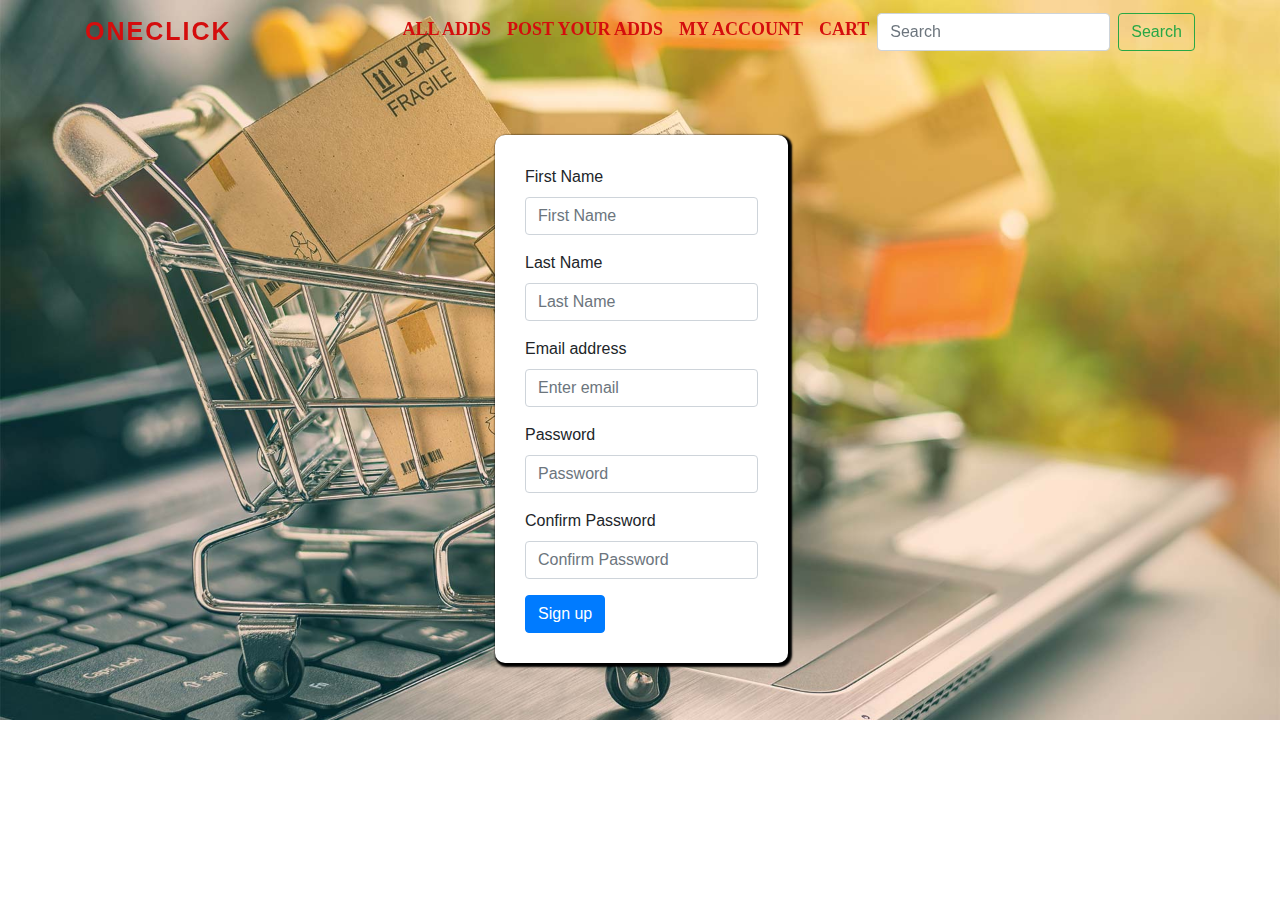
<file: signup.html>
<!DOCTYPE html>
 <html>
 <head>
 	<title>signup</title>
 	<link rel="stylesheet" href="https://maxcdn.bootstrapcdn.com/bootstrap/4.0.0/css/bootstrap.min.css" integrity="sha384-Gn5384xqQ1aoWXA+058RXPxPg6fy4IWvTNh0E263XmFcJlSAwiGgFAW/dAiS6JXm" crossorigin="anonymous">
 	<link rel="stylesheet" type="text/css" href="css/signup.css">
 </head>
 <body>

	<nav class="navbar navbar-expand-lg navbar-light fixed-top">
		<div class="container">
			<a class="navbar-brand" href="Index.html">ONECLICK</a>
		<button class="navbar-toggler" type="button" data-toggle="collapse" data-target="#navbarSupportedContent" aria-controls="navbarSupportedContent" aria-expanded="false" aria-label="Toggle navigation">
		  <span class="navbar-toggler-icon"></span>
		</button>
	  
		<div class="collapse navbar-collapse" id="navbarSupportedContent">
		  <ul class="navbar-nav ml-auto">
			<li class="nav-item active">
			  <a class="nav-link" href="All adds.html">All adds</a>
			</li>
			<li class="nav-item active">
			  <a class="nav-link" href="postyouradds.html">Post your adds</a>
			</li>
			
			<li class="nav-item active">
				<a class="nav-link" href="login.html">My account</a>
			  </li>
			  
			<li class="nav-item active">
				<a class="nav-link" href="cart.html">Cart</a>
			  </li>

			  <form class="form-inline my-2 my-lg-0">
				<input class="form-control mr-sm-2" type="search" placeholder="Search" aria-label="Search">
				<button class="btn btn-outline-success my-2 my-sm-0" type="submit">Search</button>
			  </form>
			  
		  </ul>
		</div>
		</div>
	</nav>

 	<section class="container-fluid bg">
 		<section class="row justify-content-center">
 			<section class="col-12 col-sm-6 col-md-3">
 				<form class="form-container">
				 
 				<div class="form-group">
				    <label for="examplefirstname">First Name</label>
				    <input type="name" class="form-control" id="examplefirstname" placeholder="First Name">
				</div>

				<div class="form-group">
				    <label for="examplelastname">Last Name</label>
				    <input type="name" class="form-control" id="examplelastname" placeholder="Last Name">
				</div>

				  <div class="form-group">
				    <label for="exampleInputEmail1">Email address</label>
				    <input type="email" class="form-control" id="exampleInputEmail1" aria-describedby="emailHelp" placeholder="Enter email">
				  </div>

				  <div class="form-group">
				    <label for="exampleInputPassword1">Password</label>
				    <input type="password" class="form-control" id="exampleInputPassword1" placeholder="Password">
				  </div>

				  <div class="form-group">
				    <label for="exampleInputPassword2">Confirm Password</label>
				    <input type="confirmpassword" class="form-control" id="exampleInputPassword2" placeholder="Confirm Password">
				  </div>
				  
				  
				  <button type="submit" class="btn btn-primary">Sign up</button>
				</form>
 			</section> 
 		</section>
 	</section>



 	<script src="https://code.jquery.com/jquery-3.2.1.slim.min.js" integrity="sha384-KJ3o2DKtIkvYIK3UENzmM7KCkRr/rE9/Qpg6aAZGJwFDMVNA/GpGFF93hXpG5KkN" crossorigin="anonymous"></script>
	<script src="https://cdnjs.cloudflare.com/ajax/libs/popper.js/1.12.9/umd/popper.min.js" integrity="sha384-ApNbgh9B+Y1QKtv3Rn7W3mgPxhU9K/ScQsAP7hUibX39j7fakFPskvXusvfa0b4Q" crossorigin="anonymous"></script>
	<script src="https://maxcdn.bootstrapcdn.com/bootstrap/4.0.0/js/bootstrap.min.js" integrity="sha384-JZR6Spejh4U02d8jOt6vLEHfe/JQGiRRSQQxSfFWpi1MquVdAyjUar5+76PVCmYl" crossorigin="anonymous"></script>
 </body>
 </html>
</file>
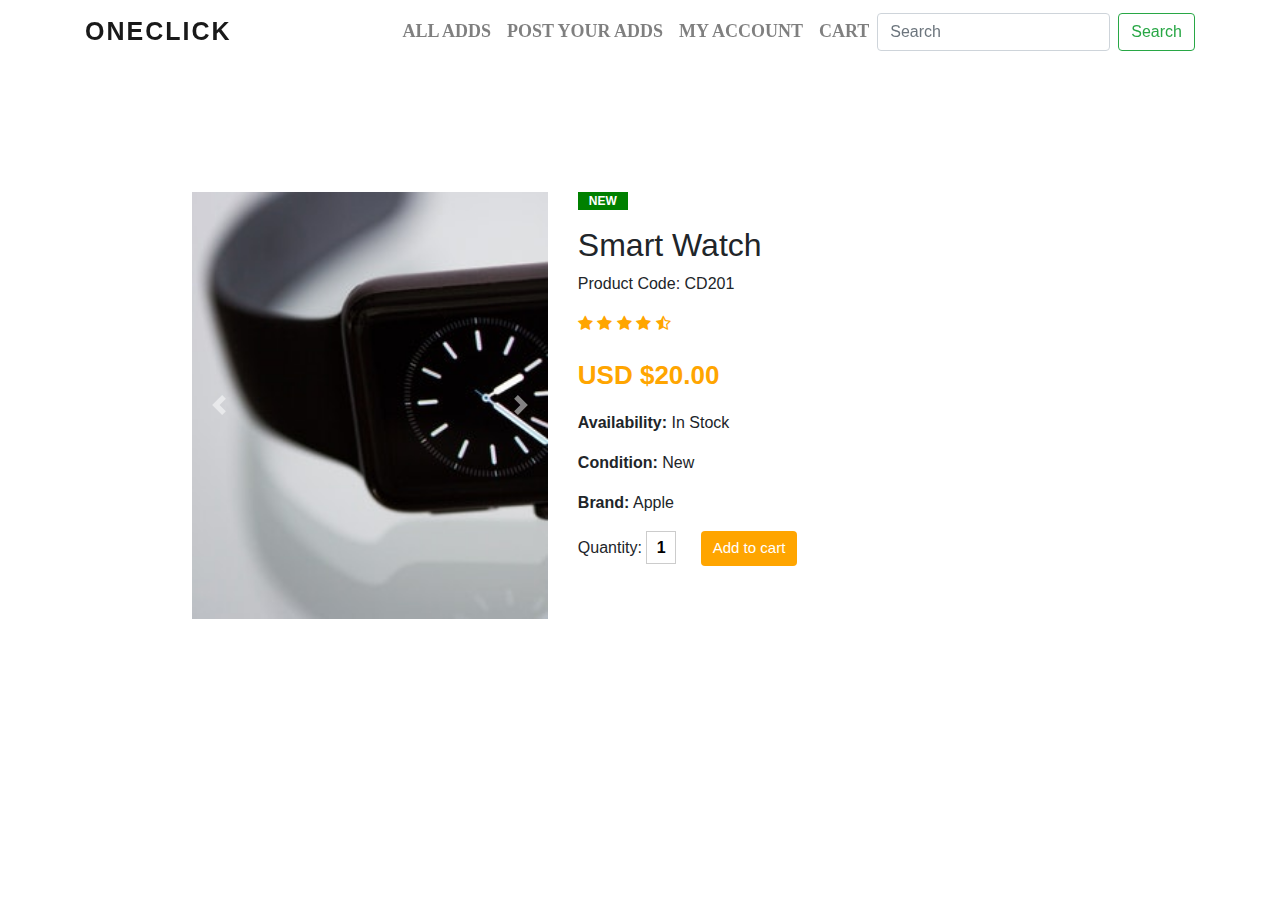
<file: smartwatch.html>
<html>
    <head>
        <title>Product details</title>
        <link href="css/product.css" rel="stylesheet">
        
        <link rel="stylesheet" href="css/All adds.css">
        <link rel="stylesheet" href="https://stackpath.bootstrapcdn.com/bootstrap/4.4.1/css/bootstrap.min.css">
        <link rel="stylesheet" href="https://stackpath.bootstrapcdn.com/font-awesome/4.7.0/css/font-awesome.min.css">

        <script src="https://code.jquery.com/jquery-3.4.1.slim.min.js"></script>
        <script src="https://cdn.jsdelivr.net/npm/popper.js@1.16.0/dist/umd/popper.min.js"></script>
        <script src="https://stackpath.bootstrapcdn.com/bootstrap/4.4.1/js/bootstrap.min.js"></script>
    
    </head>

    

    <body>

        <nav class="navbar navbar-expand-lg navbar-light fixed-top">
            <div class="container">
                <a class="navbar-brand" href="Index.html">ONECLICK</a>
      <button class="navbar-toggler" type="button" data -toggle="collapse" data-target="#navbarSupportedContent" aria-controls="navbarSupportedContent" aria-expanded="false" aria-label="Toggle navigation">
        <span class="navbar-toggler-icon"></span>
      </button>
    
      <div class="collapse navbar-collapse" id="navbarSupportedContent">
        <ul class="navbar-nav ml-auto">
          
          <li class="nav-item">
            <a class="nav-link" href="All adds.html">All adds</a>
          </li>
          <li class="nav-item">
            <a class="nav-link" href="postyouradds.html">Post your adds</a>
          </li>
          <li class="nav-item">
            <a class="nav-link" href="login.html">My account</a>
          </li>
          <li class="nav-item">
            <a class="nav-link" href="cart.html">Cart</a>
          </li>
           <form class="form-inline my-2 my-lg-0">
          <input class="form-control mr-sm-2" type="search" placeholder="Search" aria-label="Search">
          <button class="btn btn-outline-success my-2 my-sm-0" type="submit">Search</button>
        </form>
        </ul>
      </div>
            </div>		     
        </nav>

        <section class="single-product">
            <div class="container-new">
                <div class="row">
                    <div class="col-md-5">
    
                        <div id="carouselExampleControls" class="carousel slide" data-ride="carousel">
                            <div class="carousel-inner">
                              <div class="carousel-item active">
                                <img class="d-block w-100" src="Images/12.jpg" alt="First slide">
                              </div>
                              <div class="carousel-item">
                                <img class="d-block w-100" src="Images/17.jpg" alt="Second slide">
                              </div>
                              <div class="carousel-item">
                                <img class="d-block w-100" src="Images/16.jpg" alt="Third slide">
                              </div>
                            </div>
                            <a class="carousel-control-prev" href="#carouselExampleControls" role="button" data-slide="prev">
                              <span class="carousel-control-prev-icon" aria-hidden="true"></span>
                              <span class="sr-only">Previous</span>
                            </a>
                            <a class="carousel-control-next" href="#carouselExampleControls" role="button" data-slide="next">
                              <span class="carousel-control-next-icon" aria-hidden="true"></span>
                              <span class="sr-only">Next</span>
                            </a>
                          </div>
    
                    </div>
                    <div class="col-md-7">
                            <p class="newarrival text-center">NEW</p>
                            <h2>Smart Watch</h2>
                            <p>Product Code: CD201</p>
                            
                                <i class="fa fa-star"></i>
                                <i class="fa fa-star"></i>
                                <i class="fa fa-star"></i>
                                <i class="fa fa-star"></i>
                                <i class="fa fa-star-half-o"></i>
                                
                                <p class="price">USD $20.00</p>
                                <p><b>Availability:</b> In Stock</p>
                                <p><b>Condition:</b> New</p>
                                <p><b>Brand:</b> Apple</p>
                                <label>Quantity:</label>
                                <input type="text" value="1">
                                <button type="button" class="btn btn-primary">Add to cart</button>
                    </div>
                </div>
            </div>
        </section>

    </body>
</html>
</file>
<file: css/Home.css>
.navbar-nav a
{
		font-family: poppins;
		font-size: 18px;
		text-transform: uppercase;
		font-weight: bold;
}

.navbar-light .navbar-brand
{
	color: #fff;
	font-size: 25px;
	text-transform: uppercase;
	font-weight: bold;
	letter-spacing: 2px;
}

.navbar-light .navbar-nav .active > .nav-link, .navbar-light .navbar-nav .nav-link.active,
.navbar-light .navbar-nav .nav-link.show, .navbar-light .navbar-nav .show > .nav-link
{
	color: #fff;
}

.navbar-light .navbar-nav .nav-link
{
	color: #fff;
}

.navbar-nav
{
	text-align: center;
}

.nav-link
{
	padding: .2re;
}

.w-100
{
	height: 100vh;
}

@media only screen and (max-width: 767px)
{
	.navbar-nav.ml-auto
	{
		background: rgba(0,0,0,0,2);
	}
	.navbar-toggler
	{
		padding: 1px 5px;
		font-size: 18px;
		line-height: 0.3;
		background: #fff;
	}
}
</file>
<file: css/All adds.css>
.navbar-nav a
{
		font-family: poppins;
		font-size: 18px;
		text-transform: uppercase;
		font-weight: bold;
}

.navbar-light .navbar-brand
{
	color: rgb(212, 13, 13);
	font-size: 25px;
	text-transform: uppercase;
	font-weight: bold;
	letter-spacing: 2px;
}

.navbar-light .navbar-nav .active > .nav-link, .navbar-light .navbar-nav .nav-link.active,
.navbar-light .navbar-nav .nav-link.show, .navbar-light .navbar-nav .show > .nav-link
{
	color: rgb(212, 13, 13);
}

.navbar-light .navbar-nav .nav-link
{
	color: rgb(212, 13, 13);
}

.navbar-nav
{
	text-align: center;
}

.nav-link
{
	padding: .2rem 1rem;
}



@media only screen and (max-width: 767px)
{
	.navbar-nav.ml-auto
	{
		background: rgba(0,0,0,0,2);
	}
	.navbar-toggler
	{
		padding: 1px 5px;
		font-size: 18px;
		line-height: 0.3;
		background: #fff;
	}
}

.featured-categories
{
    margin: 150px 0;
}

.featured-categories img
{
    width: 100%;
    padding: 30px 10;
    transition: 1s;
    cursor: pointer;
}

.featured-categories img:hover
{
    transform: scale(1.1);
}

.title-box
{
    background-color: rgb(212, 13, 13);
    color: #fff;
    width: 180px;
    padding: 4px 10px;
    height: 40px;
    margin-bottom: 30px;
    display: flex;
}

.title-box h2
{
    font-size: 24px;
}

.product-top
{
    width: 100%;
}

.h3-link
{
	padding: .2re;
}

.overlay-right
{
    display: block;
    opacity: 0;
    position: absolute;
    top: 10%;
    margin-left: 0;
    width: 70px;
}

.overlay-right .fa
{
    cursor: pointer;
    background-color: #fff;
    color: #000;
    height: 35px;
    font-size: 20px;
    padding: 7px;
    margin-top: 5%;
    margin-bottom: 5%;
}

.overlay-right .btn-secondary
{
    background: none !important;
    border: none !important;
    box-shadow: none !important;
}

.product-top:hover .overlay-right
{
    opacity: 1;
    margin-left: 5%;
    transition: 0.5;
}
</file>
<file: css/cart.css>
.container-table
{
	margin-top: 100px;
	margin-left: 200px;
	margin-right: 200px;
}

.col-md-12
{
	margin-top: 10px;
}
</file>
<file: css/product.css>
.container-new
{
    
    padding: 15%;
}

.newarrival
{
	background: green;
	width: 50px;
	color: white;
	font-size: 12px;
	font-weight: bold;
}

.single-product .fa
{
	color: orange;
}

.single-product .price
{
	color: orange;
	font-size: 26px;
	font-weight: bold;
	padding-top: 20px;
}

.single-product input
{
	border: 1px solid #ccc;
	font-weight: bold;
	height: 33px;
	text-align: center;
	width: 30px;
}

.single-product .btn-primary
{
	background: orange !important;
	color: #fff;
	font-size: 15px;
	margin-left: 20px;
	border: none;
	box-shadow: none !important;
}
</file>
<file: css/login.css>
.navbar-nav a
{
	font-family: poopins;
	font-size: 18px;
	text-transform: uppercase;
	font-weight: bold;
}

.navbar-light .navbar-brand
{
	color: rgb(212, 13, 13);
	font-size: 25px;
	text-transform: uppercase;
	font-weight: bold;
	letter-spacing: 2px;
}

.navbar-light .navbar-nav .active > .nav-link, .navbar-light .navbar-nav .nav-link.active,
.navbar-light .navbar-nav .nav-link.show, .navbar-light .navbar-nav .show > .nav-link
{
	color: rgb(212, 13, 13);
}

.navbar-light .navbar-nav .nav-link
{
	color: rgb(212, 13, 13);
}

.navbar-nav
{
	text-align: center;
}

.nav-link
{
	padding: .2rem 1rem;
}

.navbar-light .navbar-nav .nav-link:focus ,  .navbar-light .navbar-nav .nav-link:hover
{
	color: black !important;
}

.w-100
{
	height: 100vh;
}

@media only screen and (max-width: 767px)
{
	.navbar-nav.ml-auto
	{
		background: rgba(0,0,0,0,2);
	}
	.navbar-toggler
	{
		padding: 1px 5px;
		font-size: 18px;
		line-height: 0.3;
		background: #fff;
	}
}



.bg
{
	background: url('../Images/6.jpg') no-repeat;
	width: 100%;
	height: 100vh;
	background-size: 100%; 
}

.form-container 
{
	position: absolute;
	top: 20vh;
	background: #fff;
	padding: 30px;
	border-radius: 10px;
	box-shadow: 2px 2px 2px 2px #000;
}

@media only screen and (max-width: 678px)
{
	.bg
	{
		background-size: 300%;
	}
}
</file>
<file: css/postyouradds.css>
.navbar-nav a
{
	font-family: poopins;
	font-size: 18px;
	text-transform: uppercase;
	font-weight: bold;
}

.navbar-light .navbar-brand
{
	color: rgb(212, 13, 13);
	font-size: 25px;
	text-transform: uppercase;
	font-weight: bold;
	letter-spacing: 2px;
}

.navbar-light .navbar-nav .active > .nav-link, .navbar-light .navbar-nav .nav-link.active,
.navbar-light .navbar-nav .nav-link.show, .navbar-light .navbar-nav .show > .nav-link
{
	color: rgb(212, 13, 13);
}

.navbar-light .navbar-nav .nav-link
{
	color: rgb(212, 13, 13);
}

.navbar-nav
{
	text-align: center;
}

.nav-link
{
	padding: .2rem 1rem;
}

.navbar-light .navbar-nav .nav-link:focus ,  .navbar-light .navbar-nav .nav-link:hover
{
	color: black !important;
}

.w-100
{
	height: 100vh;
}

@media only screen and (max-width: 767px)
{
	.navbar-nav.ml-auto
	{
		background: rgba(0,0,0,0,2);
	}
	.navbar-toggler
	{
		padding: 1px 5px;
		font-size: 18px;
		line-height: 0.3;
		background: #fff;
	}
}


.bg
{
	background: url('../Images/6.jpg') no-repeat;
	width: 100%;
	height: 100vh;
	background-size: 100%; 
}

.form-container 
{
	position: absolute;
	top: 15vh;
	background: #fff;
	padding: 30px;
	border-radius: 10px;
	box-shadow: 2px 2px 2px 2px #000;
}

@media only screen and (max-width: 678px)
{
	.bg
	{
		background-size: 300%;
	}
}
</file>
<file: css/signup.css>
.navbar-nav a
{
	font-family: poopins;
	font-size: 18px;
	text-transform: uppercase;
	font-weight: bold;
}

.navbar-light .navbar-brand
{
	color: rgb(212, 13, 13);
	font-size: 25px;
	text-transform: uppercase;
	font-weight: bold;
	letter-spacing: 2px;
}

.navbar-light .navbar-nav .active > .nav-link, .navbar-light .navbar-nav .nav-link.active,
.navbar-light .navbar-nav .nav-link.show, .navbar-light .navbar-nav .show > .nav-link
{
	color: rgb(212, 13, 13);
}

.navbar-light .navbar-nav .nav-link
{
	color: rgb(212, 13, 13);
}

.navbar-nav
{
	text-align: center;
}

.nav-link
{
	padding: .2rem 1rem;
}

.navbar-light .navbar-nav .nav-link:focus ,  .navbar-light .navbar-nav .nav-link:hover
{
	color: black !important;
}

.w-100
{
	height: 100vh;
}

@media only screen and (max-width: 767px)
{
	.navbar-nav.ml-auto
	{
		background: rgba(0,0,0,0,2);
	}
	.navbar-toggler
	{
		padding: 1px 5px;
		font-size: 18px;
		line-height: 0.3;
		background: #fff;
	}
}



.bg
{
	background: url('../Images/6.jpg') no-repeat;
	width: 100%;
	height: 100vh;
	background-size: 100%; 
}

.form-container 
{
	position: absolute;
	top: 15vh;
	background: #fff;
	padding: 30px;
	border-radius: 10px;
	box-shadow: 2px 2px 2px 2px #000;
}

@media only screen and (max-width: 678px)
{
	.bg
	{
		background-size: 300%;
	}
}
</file>
